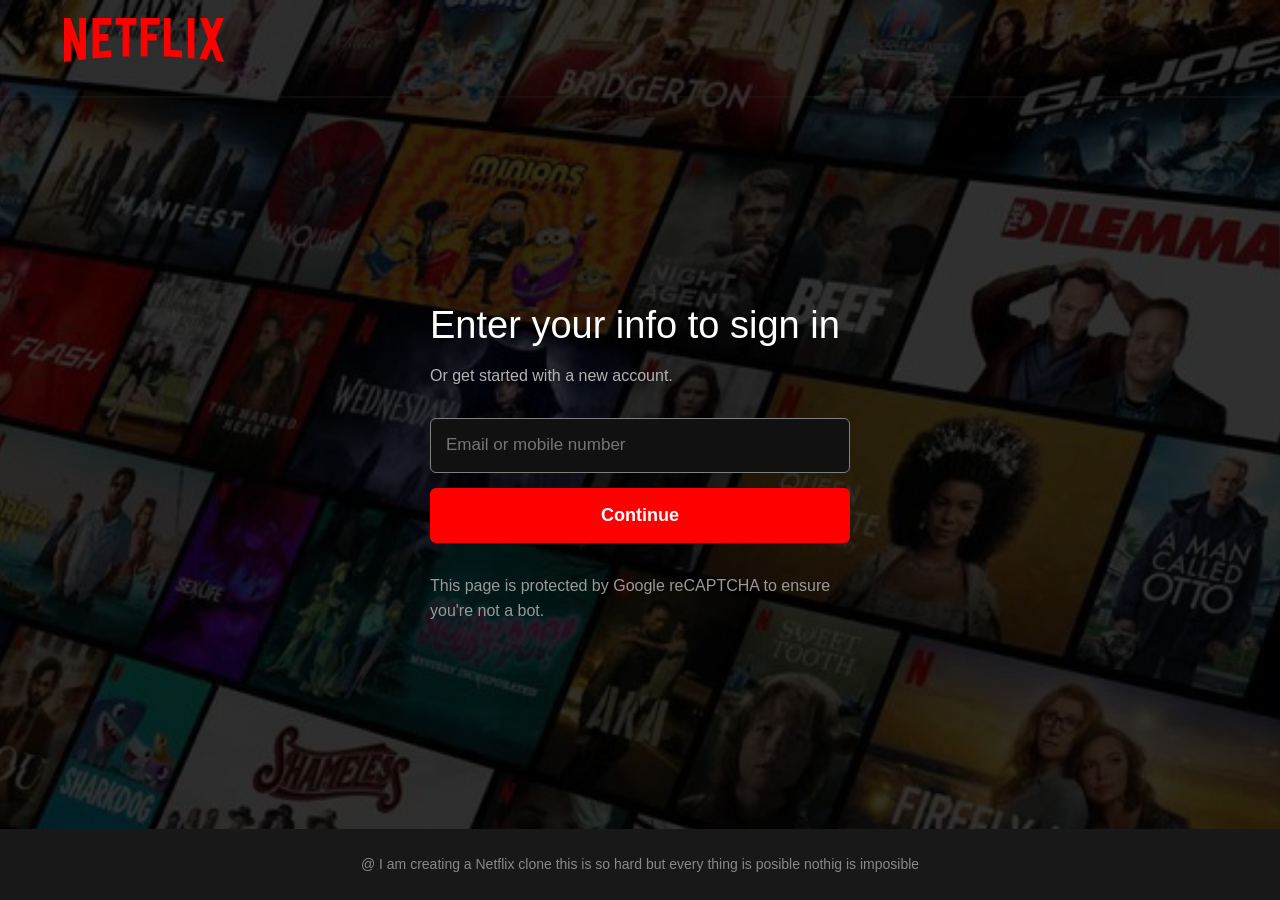
<file: singin.html>
<!DOCTYPE html>
<html lang="en">
<head>
    <meta charset="UTF-8">
    <meta name="viewport" content="width=device-width, initial-scale=1.0">
    <link rel="icon"  type="image/x-icon" href="https://i.pinimg.com/736x/ad/c5/30/adc530901142afabc38fb85b9085d579.jpg" >
    <link href="https://cdn.jsdelivr.net/npm/bootstrap@5.3.8/dist/css/bootstrap.min.css" rel="stylesheet" integrity="sha384-sRIl4kxILFvY47J16cr9ZwB07vP4J8+LH7qKQnuqkuIAvNWLzeN8tE5YBujZqJLB" crossorigin="anonymous">
    <title>NETFLIX</title>
    <link rel="stylesheet" href="singin.css">
</head>
<body>
    <nav >
            <span><img src="logo.svg " fill="red" alt="" width="60"></span>
            
    </nav>
    <hr/>
    <div class="main">
        <div class="sign">
            <h1>Enter your info to sign in</h1>
            <p>Or get started with a new account.</p>
        </div>
        <div class="email-box">
    <input type="email" placeholder="Email or mobile number">
    <button>Continue</button>
</div>
<div class="a">
    <p>This page is protected by Google reCAPTCHA to ensure you're not a bot.</p>
</div>
    </div>
    <footer>
        @ I am creating a Netflix clone this is so hard but every thing is posible nothig is imposible
    </footer>

</body>
</html>
</file>
<file: singin.css>
*{
    margin:0;
    padding:0;
    box-sizing:border-box;
}

body{
    background:#000;
    color:#fff;
    font-family:Arial, Helvetica, sans-serif;
    min-height:100vh;
    display:flex;
    flex-direction:column;
}

/* NAVBAR */

nav{
    width:90%;
    max-width:1200px;
    margin:auto;
    height:80px;
    display:flex;
    align-items:center;
}

nav img{
    width:160px;
}

/* LINE */

hr{
    border:1px solid #2b2b2b;
}

/* MAIN */

.main{
    flex:1;
    display:flex;
    flex-direction:column;
    justify-content:center;
    align-items:center;
    padding:40px 20px;
}

/* TEXT */

.sign{
    width:100%;
    max-width:420px;
}

.sign h1{
    font-size:38px;
    margin-bottom:15px;
}

.sign p{
    color:#b3b3b3;
    margin-bottom:30px;
}

/* EMAIL BOX */

.email-box{
    width:100%;
    max-width:420px;
    display:flex;
    flex-direction:column;
    gap:15px;
}

.email-box input{
    width:100%;
    height:55px;
    background:#111;
    border:1px solid gray;
    color:white;
    padding:15px;
    border-radius:6px;
    font-size:17px;
}

.email-box input:focus{
    outline:none;
    border-color:white;
}

.email-box button{
    width:100%;
    height:55px;
    border:none;
    border-radius:6px;
    background:red;
    color:white;
    font-size:18px;
    font-weight:bold;
    cursor:pointer;
    transition:.3s;
}

.email-box button:hover{
    background:#c40000;
}

/* CAPTCHA */

.a{
    width:100%;
    max-width:420px;
    margin-top:30px;
}

.a p{
    color:#999;
    line-height:1.6;
}

/* FOOTER */

footer{
    background:#181818;
    color:#888;
    text-align:center;
    padding:25px;
    font-size:14px;
}

/* TABLET */

@media(max-width:768px){

nav img{
    width:130px;
}

.sign h1{
    font-size:30px;
}

}

/* MOBILE */

@media(max-width:480px){

.sign h1{
    font-size:26px;
}

.sign p{
    font-size:15px;
}

.email-box input,
.email-box button{
    height:50px;
}

footer{
    font-size:12px;
}

}body{
    background:
    linear-gradient(rgba(0,0,0,.75),rgba(0,0,0,.75)),
    url("hassan.png");
    background-size:cover;
    background-position:center;
}
</file>
